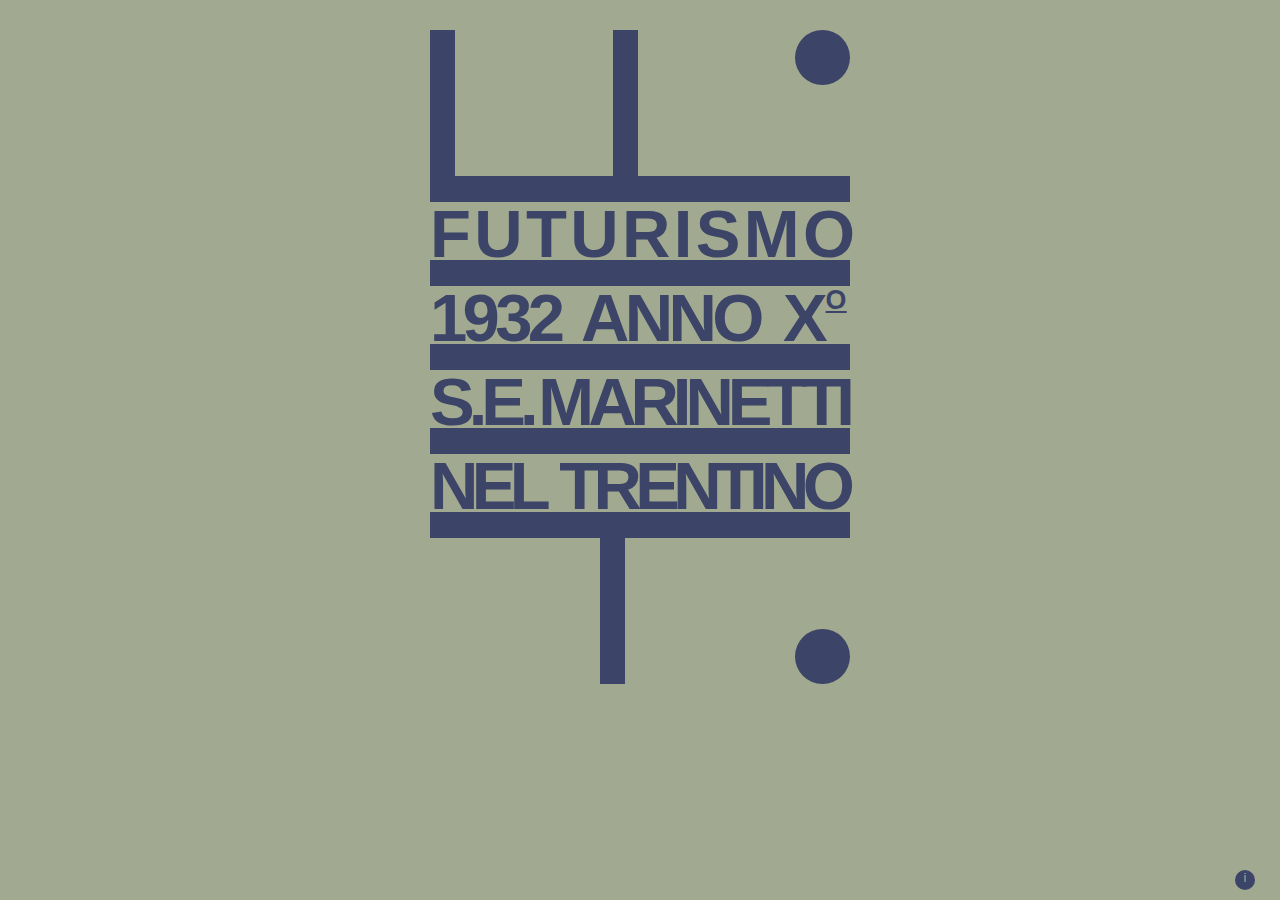
<file: index.html>
<!DOCTYPE html>
<html>
<head>
	<link rel="stylesheet" type="text/css" href="futur.css"/>
	<meta charset="UTF-8">
	<title>New_order_movement_copy</title>
</head>
 <body translate="no">
<!--
  add header and footer strings;
  +make letter-spacing to align all strings to 100%;
  make superscript dash more bold;
-->
<body>
  <div class="note">
    <div class="decoration">
      <div class="decoration__vertical-bar"></div>
      <div class="decoration__vertical-bar"></div>
      <div class="decoration__circle-top"></div>
    </div>
    <hr class="note__ruler"/>
    <p class="note__text note__text_spacing-1st-line">Futurismo</p>
    <hr class="note__ruler"/>
    <p class="note__text note__text_spacing-2nd-line">1932 Anno X<span class="note__text-super">o</span></p>
    <hr class="note__ruler"/>
    <p class="note__text note__text_spacing-3d-line">S.E. Marinetti</p>
    <hr class="note__ruler"/>
    <p class="note__text note__text_spacing-4th-line">Nel Trentino</p>
    <hr class="note__ruler"/>
    <div class="decoration">
      <div class="decoration__empty-placeholder"></div>
      <div class="decoration__vertical-bar"></div>
      <div class="decoration__circle-bottom"></div>
    </div>
  </div>
  <footer class="footer">
    <a href="about.html" class="footer__link">i</a>
  </footer>
</body>
</html>
</file>
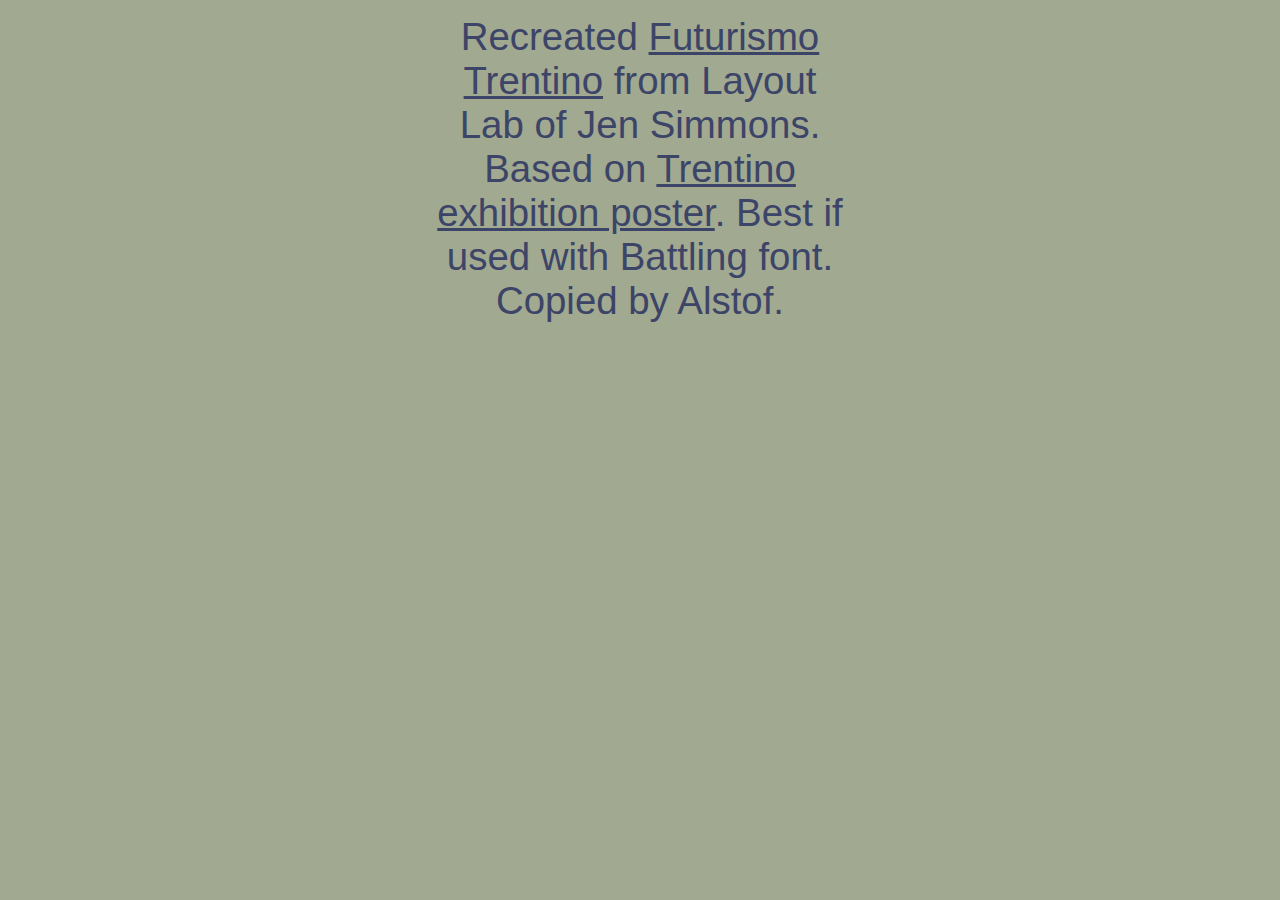
<file: about.html>
<!DOCTYPE html>
<html>
<head>
	<link rel="stylesheet" type="text/css" href="futur.css"/>
	<meta charset="UTF-8">
	<title>New_order_movement_copy</title>
</head>
 <body translate="no">
<!--
  TO DO list
-->
  <div class="note">
	  <p class="note__copyright">Recreated <a href="http://labs.jensimmons.com/2016/examples/futurismo-1.html">Futurismo Trentino</a> from Layout Lab of Jen Simmons. Based on <a href="https://fontsinuse.com/uses/10169/futurismo-trentino-exhibition-poster">Trentino exhibition poster</a>. Best if used with Battling font. Copied by Alstof.</p>

  </div>
</body>
</file>
<file: futur.css>
/*------- CSS Main start -------*/
/*------- note.css -------*/
.note {
  width: 70%;
  margin: 4vw auto;
}
.note__text {
  margin: -1vw 0 -2vw;
  text-align: center;
  font-family: 'Reem Kufi', sans-serif;
  font-weight: 900;
  font-size: 11.167vw;
  text-transform: uppercase;
  color: #3C4468;
}
/*.note__text_spacing-1st-line {
    letter-spacing: 0.1em;
}
.note__text_spacing-2nd-line {
  letter-spacing: 0.19em;
}
.note__text_spacing-3d-line {
  letter-spacing: 0.15em;
}
.note__text_spacing-4th-line {
  letter-spacing: 0.1978em;
}
.note__text-super {
  margin: 0 0 0 -0.5em;
  vertical-align: 1.2em;
  font-size: 0.4em;
  text-decoration: underline;
  letter-spacing: 0.01em;
}*/
  .note__text_spacing-1st-line {
    letter-spacing: 0.05em;
  }
  .note__text_spacing-2nd-line {
    letter-spacing: -0.07em;
    word-spacing: 0.14em;
  }
  .note__text_spacing-3d-line {
    letter-spacing: -0.09em;
    word-spacing: -0.1em;
  }
  .note__text_spacing-4th-line {
    letter-spacing: -0.1em;
    word-spacing: 0.07em;
  }
  .note__text-super {
    margin: 0 0 0 0.1em;
    vertical-align: 1.2em;
    font-size: 0.4em;
    text-decoration: underline;
    letter-spacing: 0.01em;
  }

.note__ruler {
  background-color: #3C4468;
  border: 0px;
  width: 100%;
  height: 4.33vw;
}
.note__copyright, 
.note__copyright>a, 
.note__copyright>a:link, 
.note__copyright>a:visited {
  margin: -1.2vw 0 -2.5vw;
  text-align: center;
  font-family: 'Reem Kufi', sans-serif;
  font-size: 3vw;
  color: #3C4468;
}
/*------- decoration.css -------*/
.decoration {
  display: flex;
  justify-content: space-between;
}
.decoration__vertical-bar {
  flex: 0 0 4.167vw;
  height: 24.333vw;
  background-color: #3C4468;
}
.decoration__circle-top {
  flex: 0 0 9.167vw;
  height: 9.167vw;
  border-radius: 50%;
  background-color: #3C4468;
}
.decoration__circle-bottom {
  flex: 0 0 9.167vw;
  height: 9.167vw;
  border-radius: 50%;
  background-color: #3C4468;
  align-self: flex-end;
  }
.decoration__empty-placeholder{}

/*------- footer.css -------*/
.footer {
  position: absolute;
  bottom: 10px;
  right: 25px;
  display: flex;
}
.footer__link {
  flex: 0 0 20px;
  height: 20px;
  border-radius: 50%;
  background-color: #3C4468;
  font-size: 0.8em;
  font-family: 'Reem Kufi', sans-serif;
  text-decoration: none;
  text-align: center;
  vertical-align: baseline;
}
.footer__link:link, .footer__link:visited {
  color: #A1A990;
}

@media screen and (min-width: 600px) {
  .note {
    margin: 30px auto;
    width: 420px;
  }
  .note__text {
    margin: -7px 0 -12px;
    font-size: 67px;
    text-align: left;
  }
  .note__ruler {
    height: 26px;
  }
  .decoration__vertical-bar {
    flex: 0 0 25px;
    height: 146px;
  }
  .decoration__circle-top {
    flex: 0 0 55px;
    height: 55px;
  }
  .decoration__circle-bottom {
    flex: 0 0 55px;
    height: 55px;
  }
}
/*------- CSS Main end  -------*/

/** {
  border: 1px solid red;
}
*/

html {
  box-sizing: border-box;
}
*, *:before, *:after {
  box-sizing: inherit;
}
body {
  background-color: #A1A990;
/*  background-image: url("https://d35fkdjhhgt99.cloudfront.net/static/use-media-items/32/31824/full-1134x1394/56701ccf/trentino_1932.png?resolution=0");
  background-position: center top;
  background-repeat: no-repeat;
  background-size: contain;
  background-size: 600px;*/
}
/*------- CSS Reset start -------*/
body, div, p, hr {
  margin: 0;
  padding: 0;
}
/*------- CSS Reset end -------*/
@font-face {
  font-family: 'Reem Kufi', sans-serif;
  src: url("https://fonts.googleapis.com/css?family=Reem+Kufi"); 
}

/*
 * @font-face {
 * font-family: 'Battling';
 * src: url("Battling1NPmed.otf") format("opentype");
*/
</file>
